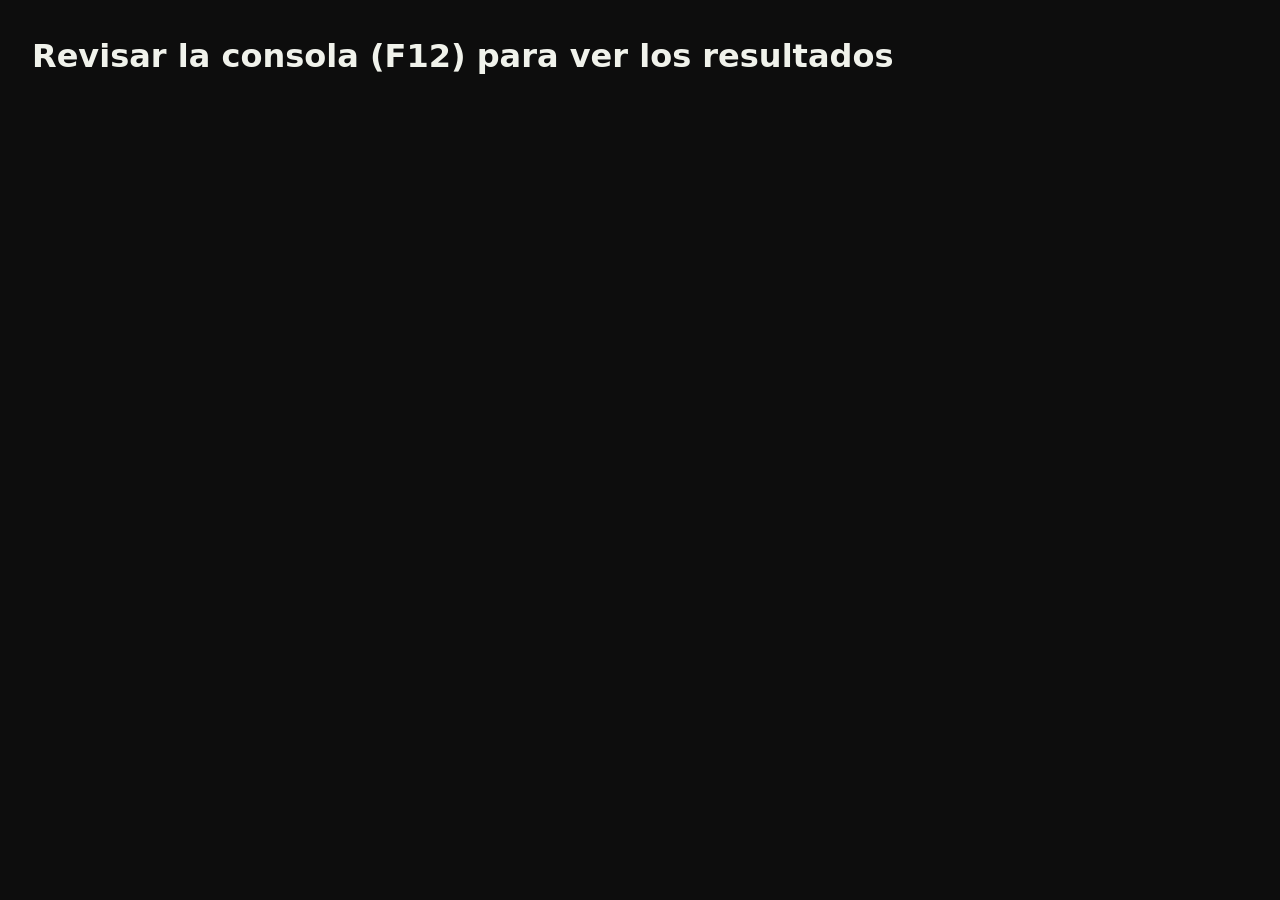
<file: Practicas-Profecionalisantes/Trabajo-Practico-3/Ejercicio-java-.html>
<!doctype html>
<html lang="es">
  <head>
    <meta charset="UTF-8" />
    <meta name="viewport" content="width=device-width, initial-scale=1.0" />
    <title>Ejercicios de JavaScript</title>
    <link rel="stylesheet" href="app.css" />
  </head>
  <body>
    <h1>Revisar la consola (F12) para ver los resultados</h1>
    <script src="ejercicios.js"></script>
  </body>
</html>
</file>
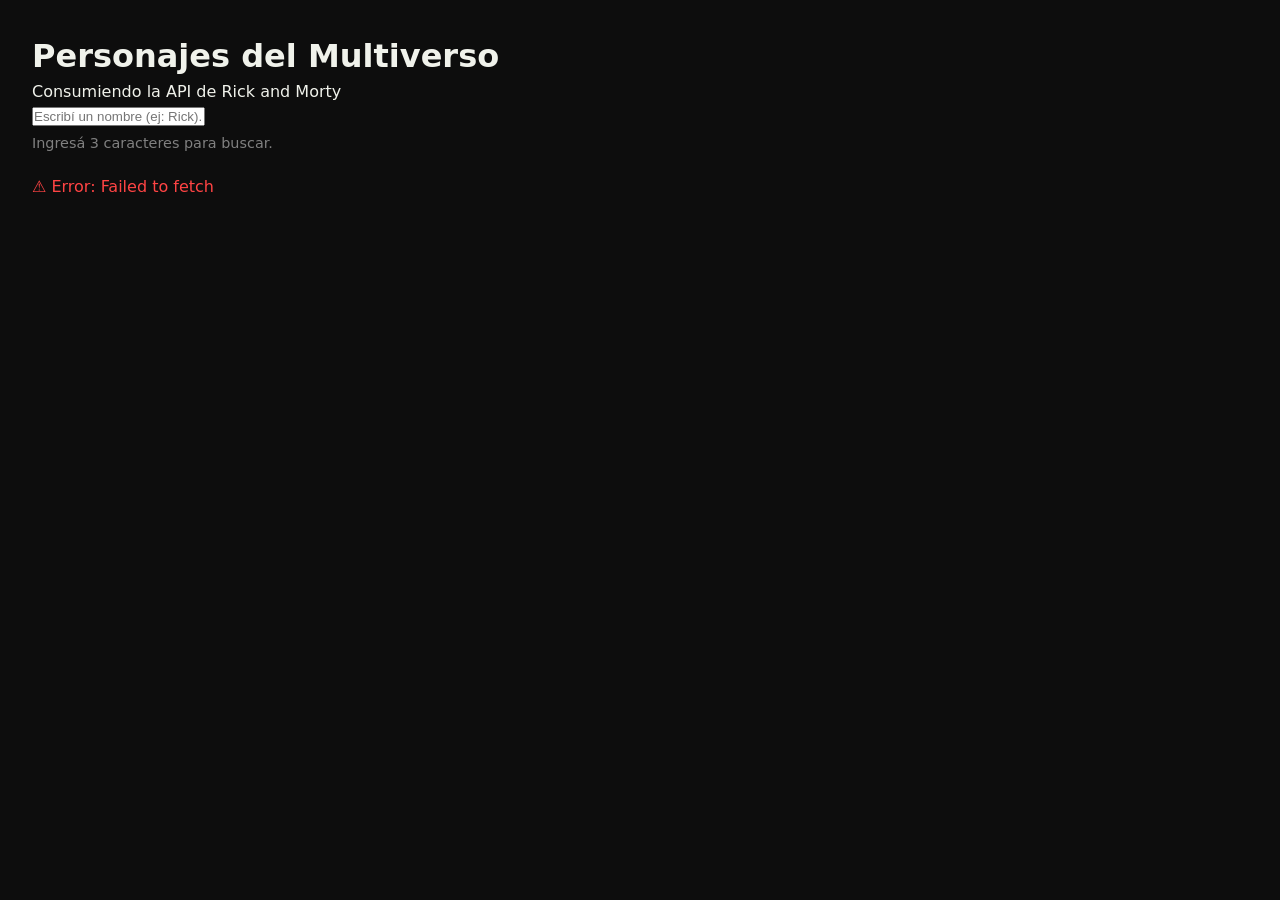
<file: Practicas-Profecionalisantes/Trabajo-Practico-3/opi-demo.html>
<!doctype html>
<html lang="es">
  <head>
    <link rel="stylesheet" href="app.css" />
    <meta charset="UTF-8" />
    <title>Multiverso API - Personajes</title>
  </head>
  <body>
    <h1>Personajes del Multiverso</h1>
    <p>Consumiendo la API de Rick and Morty</p>

    <div style="margin-bottom: 20px">
      <input
        type="text"
        id="buscador"
        placeholder="Escribí un nombre (ej: Rick)..."
      />
      <p
        id="mensaje-info"
        style="color: gray; font-size: 0.9rem; margin-top: 5px"
      >
        Ingresá 3 caracteres para buscar.
      </p>
    </div>

    <div id="mensaje-carga" style="display: none; color: cyan">
      🛸 Viajando por el portal...
    </div>
    <div id="mensaje-error" style="display: none; color: #ff4444"></div>

    <div id="contenedor-personajes" class="grid-personajes"></div>

    <script src="opi-demo.js"></script>
  </body>
</html>
</file>
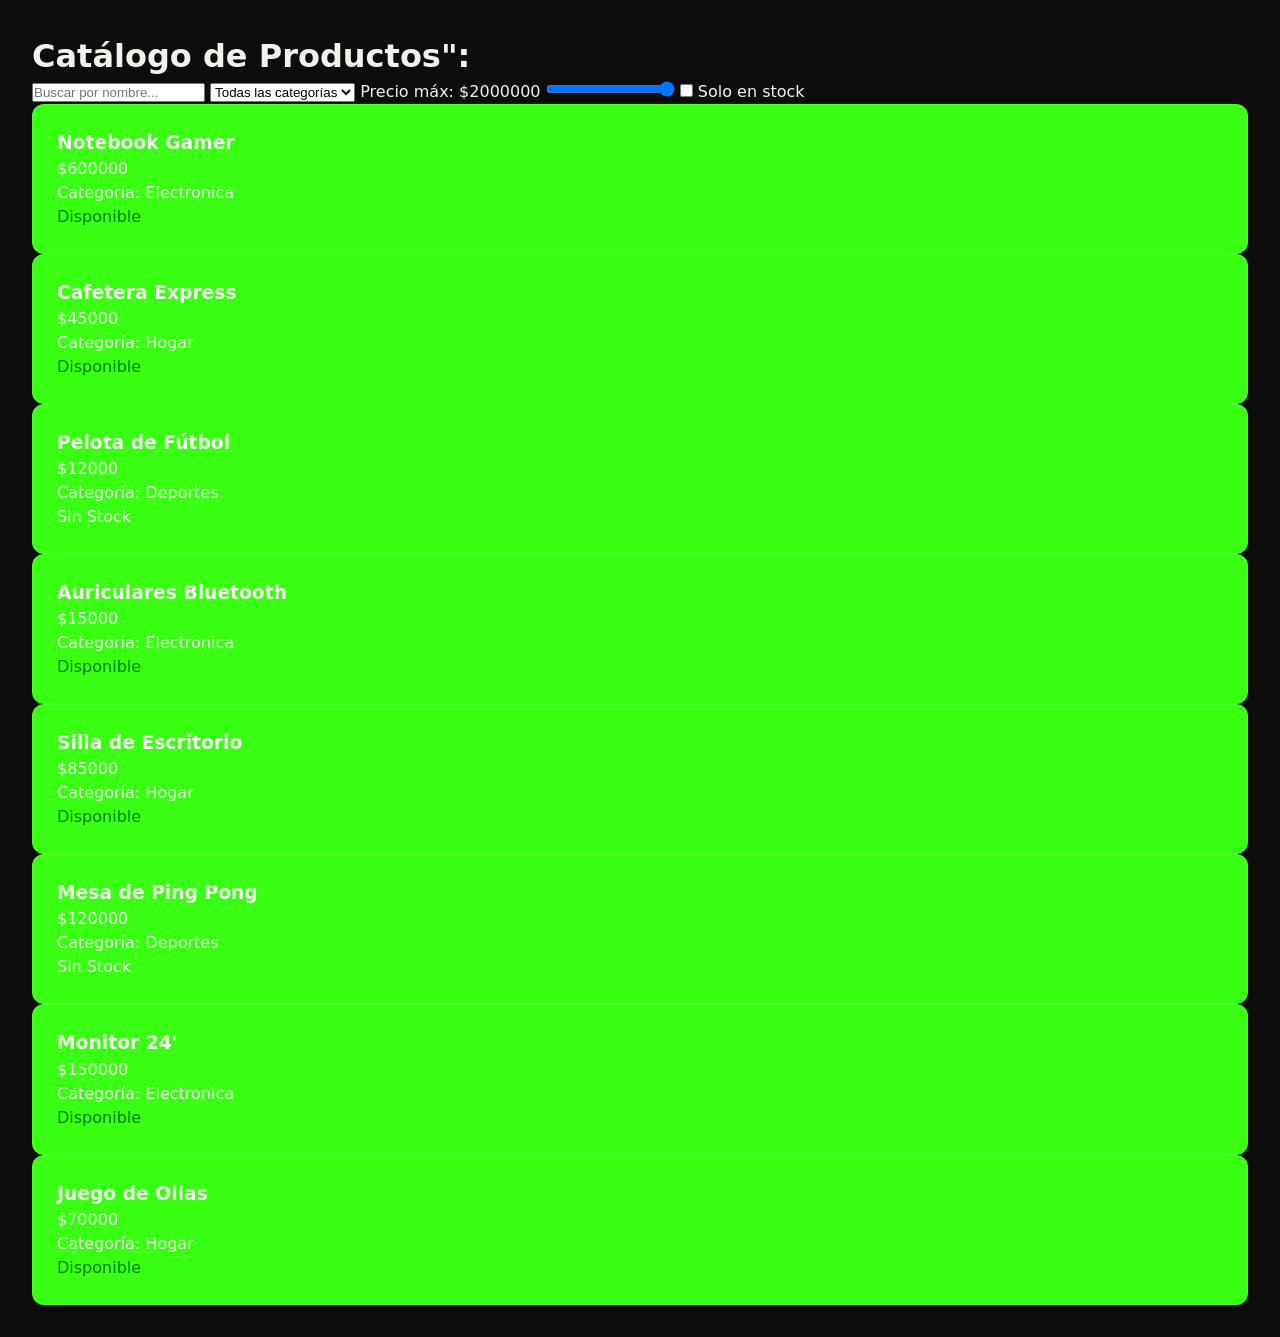
<file: Practicas-Profecionalisantes/Trabajo-Practico-3/productos.html>
<!doctype html>
<html lang="es">
  <head>
    <meta charset="UTF-8" />
    <title>Tienda Salta - Filtros</title>
    <link rel="stylesheet" href="app.css" />
  </head>
  <body>
    <h1>Catálogo de Productos":</h1>

    <div class="filtros">
      <input type="text" id="busqueda" placeholder="Buscar por nombre..." />

      <select id="categoria">
        <option value="todos">Todas las categorías</option>
        <option value="Electronica">Electrónica</option>
        <option value="Hogar">Hogar</option>
        <option value="Deportes">Deportes</option>
      </select>

      <label>
        Precio máx: $<span id="valor-precio">2000000</span>
        <input
          type="range"
          id="rangoPrecio"
          min="0"
          max="2000000"
          step="1000"
          value="2000000"
        />
      </label>

      <label> <input type="checkbox" id="checkStock" /> Solo en stock </label>
    </div>

    <div id="productos-lista" class="contenedor-productos"></div>

    <script src="Stock.js"></script>
  </body>
</html>
</file>
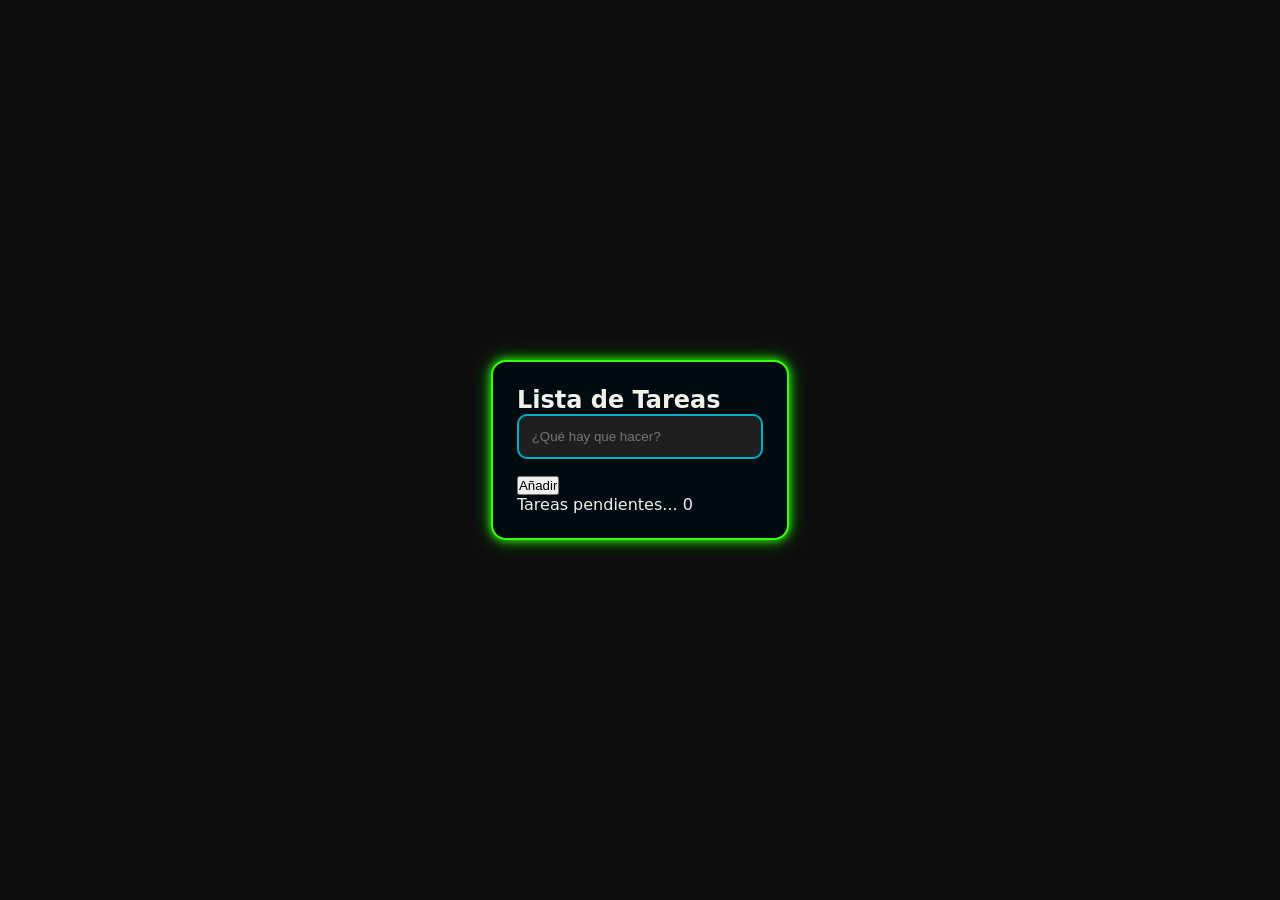
<file: Practicas-Profecionalisantes/Trabajo-Practico-3/todo.html>
<!doctype html>
<html lang="es">
  <head>
    <meta charset="UTF-8" />
    <title>Mis Tareas - Salta 2026</title>
    <link rel="stylesheet" href="todo.css" />
  </head>
  <body>
    <main class="todo-container">
      <h2>Lista de Tareas</h2>

      <form id="form-tarea" class="form-tarea">
        <input type="text" id="input-tarea" placeholder="¿Qué hay que hacer?" />
        <button type="submit" id="btn-agregar">Añadir</button>
      </form>

      <ul id="lista-tareas"></ul>

      <div class="contador">
        Tareas pendientes... <span id="cantidad-pendientes">0</span>
      </div>
    </main>

    <script src="todo.js"></script>
  </body>
</html>
</file>
<file: Practicas-Profecionalisantes/Trabajo-Practico-3/app.css>
/* (a) Variables CSS coherentes */
:root {
  --primary: #39FF13;
  --secondary: #02afc5;
  --bg: #0D0D0D;
  --surface: #39ff13;
  --text: #F0F2EB;
  --muted: #FF0099;
  --error-bg: #fef2f2;
  --error-border: #FF0099;
  --shadow:
    0 4px 6px -1px rgba(0, 0, 0, 0.1), 0 2px 4px -2px rgba(0, 0, 0, 0.1);
  --radius: 12px;
}

* {
  margin: 0;
  padding: 0;
  box-sizing: border-box;
}

body {
  font-family: "Inter", system-ui, sans-serif;
  background-color: var(--bg);
  color: var(--text);
  line-height: 1.5;
  padding: 2rem;
}

/* (b) Layout Responsive con Grid */
.grid-container {
  display: grid;
  grid-template-columns: repeat(auto-fit, minmax(280px, 1fr));
  gap: 1.5rem;
  width: 100%;
  max-width: 1200px;
  margin: 0 auto;
}

/* (c) Tarjetas con sombras, radius y hover */
.card {
  background: var(--surface);
  border-radius: var(--radius);
  box-shadow: var(--shadow);
  padding: 1.5rem;
  border: 1px solid rgba(255, 255, 255, 0.1);
  transition:
    transform 0.2s ease,
    box-shadow 0.2s ease;
}

.card:hover {
  transform: translateY(-5px);
  box-shadow: 0 10px 15px -3px rgba(0, 0, 0, 0.1);
}

/* (d) Estados Visuales: Loading, Error y Vacío */
.loading-spinner {
  width: 40px;
  height: 40px;
  border: 4px solid rgba(255, 255, 255, 0.3);
  border-left-color: var(--primary);
  border-radius: 50%;
  animation: spin 1s linear infinite;
  margin: 2rem auto;
}

.loading-text {
  text-align: center;
  font-weight: 600;
  animation: pulse 1.5s infinite;
}

.error-box {
  background-color: var(--error-bg);
  border: 1px solid var(--error-border);
  color: var(--error-border);
  padding: 1rem;
  border-radius: var(--radius);
  text-align: center;
  margin: 1rem auto;
  max-width: 500px;
}

.empty-state {
  text-align: center;
  padding: 3rem;
  color: var(--secondary);
  display: flex;
  flex-direction: column;
  align-items: center;
  gap: 1rem;
}


.search-input {
  width: 100%;
  max-width: 400px;
  padding: 0.75rem 1rem;
  border: 2px solid #e2e8f0;
  border-radius: var(--radius);
  font-size: 1rem;
  margin: 0 auto 2rem;
  display: block;
  transition:
    border-color 0.2s,
    box-shadow 0.2s;
}

.search-input:focus {
  outline: none;
  border-color: var(--primary);
  box-shadow: 0 0 0 3px rgba(0, 0, 0, 0.1);
}

@keyframes spin {
  to {
    transform: rotate(360deg);
  }
}

@keyframes pulse {
  0%,
  100% {
    opacity: 1;
  }
  50% {
    opacity: 0.5;
  }
}
</file>
<file: Practicas-Profecionalisantes/Trabajo-Practico-3/todo.css>
:root {
  --primary: #39FF13;    /* Verde Láser Portal */
  --secondary: #02afc5;  /* Cian Eléctrico */
  --bg: #0D0D0D;         /* Negro Wash (Espacio) */
  --surface: #010B12;    /* Negro Rico (Tarjetas) */
  --text: #F0F2EB;       /* Blanco Sombra */
  --error: #FF0099;      /* Rosa Neón para errores */
  --shadow: 0 0 10px #39FF13, 0 0 20px #0C8900;
  --radius: 15px;
}

* {
  margin: 0;
  padding: 0;
  box-sizing: border-box;
}

body {
  font-family: 'Inter', system-ui, sans-serif;
  background-color: var(--bg);
  color: var(--text);
  /* Centrado Maestro */
  display: flex;
  flex-direction: column;
  align-items: center;
  justify-content: center;
  min-height: 100vh;
  padding: 2rem;
}

/* (b) Layout Responsive con Grid */
.grid-container {
  display: grid;
  grid-template-columns: repeat(auto-fit, minmax(280px, 1fr));
  gap: 2rem;
  width: 100%;
  max-width: 1100px;
}

/* (c) Tarjetas Neón con Hover Effect */
.card,.todo-container {
  background: var(--surface);
  border: 2px solid var(--primary);
  border-radius: var(--radius);
  padding: 1.5rem;
  box-shadow: var(--shadow); /* Resplandor neón [4] */
  transition: transform 0.3s ease, box-shadow 0.3s ease;
}

.card:hover {
  transform: scale(1.03);
  box-shadow: 0 0 20px #39FF13, 0 0 40px #0C8900;
}

/* (e) Input de búsqueda estilizado */
.search-input, #input-tarea {
  width: 100%;
  padding: 0.8rem;
  background: #1e1f21;
  border: 2px solid var(--secondary);
  border-radius: 10px;
  color: white;
  margin-bottom: 1rem;
}

.search-input:focus, #input-tarea:focus {
  outline: none;
  border-color: var(--primary);
  box-shadow: 0 0 10px var(--primary);
}

/* (d) Estados Visuales: Loading y Error */
.loading-text {
  color: var(--primary);
  text-align: center;
  animation: pulse 1.5s infinite; /* Texto pulsante */
}

.error-box {
  background-color: #2a0000;
  border: 1px solid var(--error);
  color: #ffcccc;
  padding: 1rem;
  border-radius: 10px;
}

@keyframes pulse {
  0%, 100% { opacity: 1; transform: scale(1); }
  50% { opacity: 0.5; transform: scale(1.05); }
}
</file>
